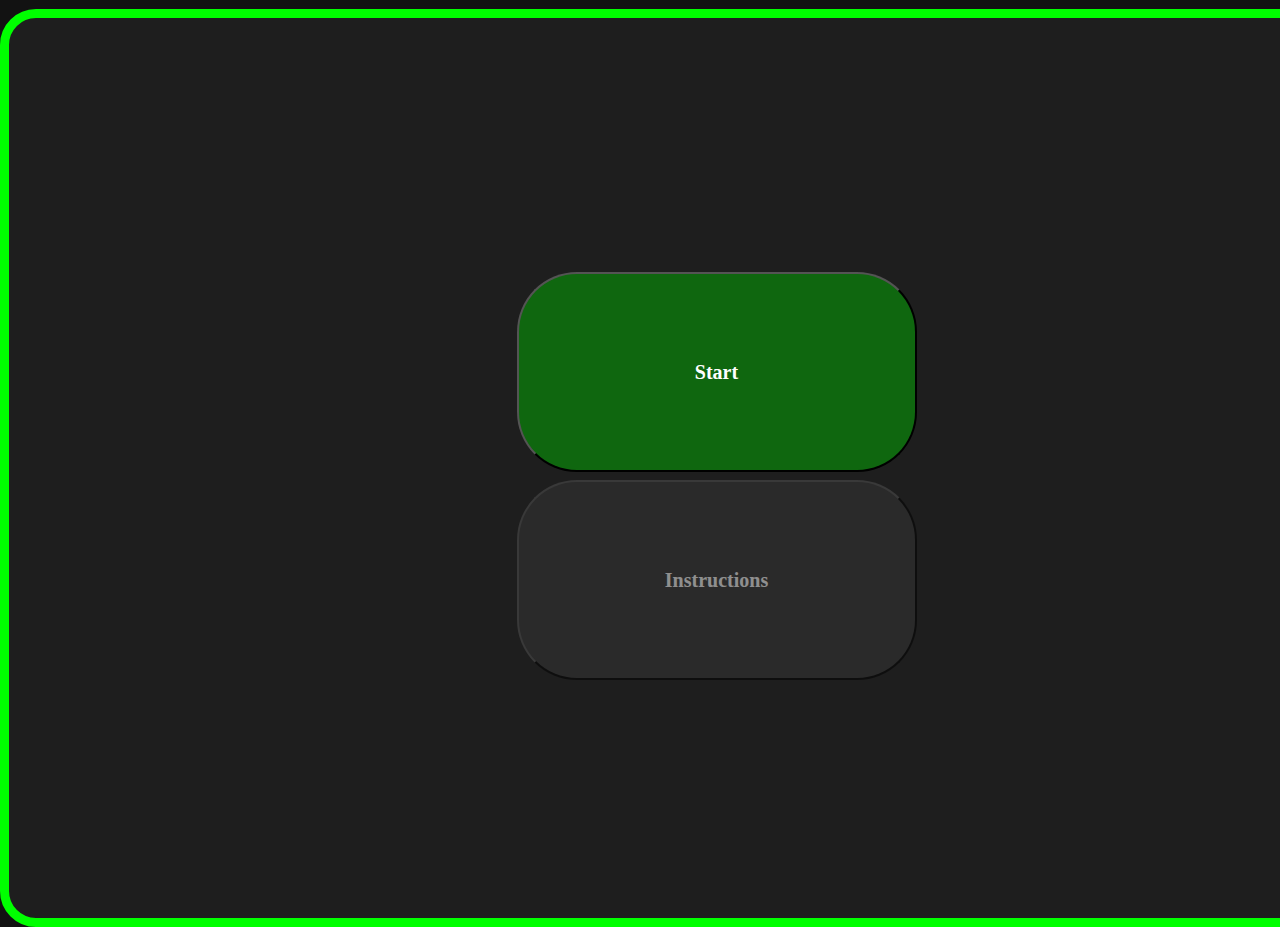
<file: index.html>
<!DOCTYPE html>
<html lang="en">
<head>

	<meta charset="UTF-8">
	<title>Start | Brick Breaker</title>
	<link rel="stylesheet" href="global.css">
</head>
<body>
	<div class="fons" id="fons">
		<div class="container">
			<ul class="menu">
				<li><input type="button" value="Start" class="poga" id="pogaSakt" onclick="buttonStart()"></li>
				<li><input type="button" value="Instructions" class="poga" onclick="window.open('htmlInstrukcija.html','_self')"></li>
			</ul>
		</div>
	</div>
		
	<script>
		function buttonStart() {
			window.open("htmlSpele.html",'_self');		
		}
	</script>
</body>
</html>
</file>
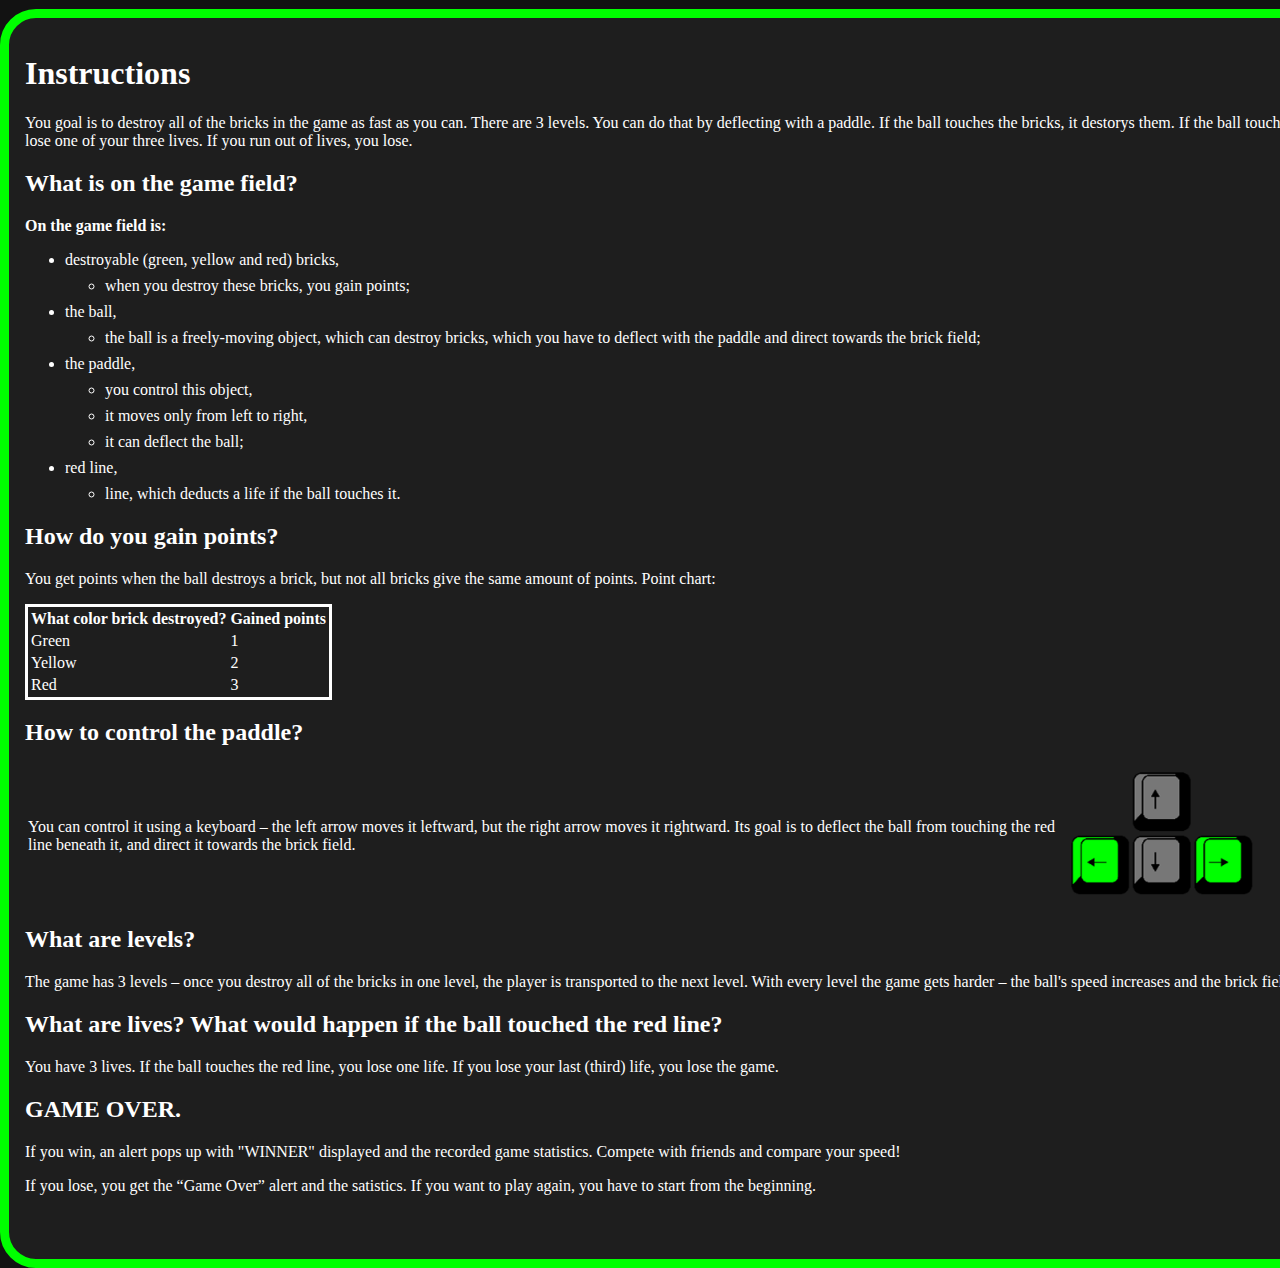
<file: htmlInstrukcija.html>
<!DOCTYPE html>
<html lang="en">
	<head>
		<meta charset="UTF-8">
		<title>Instructions | Brick Breaker</title>
		<link rel="stylesheet" href="global.css">
		<style>
			.content {
				padding:1em;
				padding-bottom:3em;
			}
			.fons {
				height: auto;
			}
		</style>
	</head>
	<body>
		<div class="fons" id="fons">
			<div class="content">
				<h1>Instructions</h1>
				<p>You goal is to destroy all of the bricks in the game as fast as you can. There are 3 levels. You can do that by deflecting with a paddle. If the ball touches the bricks, it destorys them. If the ball touches the red line, you lose one of your three lives. If you run out of lives, you lose.</p>
				<h2>What is on the game field?</h2>
				<p><strong>On the game field is:</strong></p>
				<ul>
					<li>destroyable (green, yellow and red) bricks,</li>
						<ul><li>when you destroy these bricks, you gain points;</li></ul>
					<li>the ball,</li>
						<ul><li>the ball is a freely-moving object, which can destroy bricks, which you have to deflect with the paddle and direct towards the brick field;</li></ul>
					<li>the paddle,</li>
						<ul><li>you control this object,</li>
						<li>it moves only from left to right,</li>
						<li>it can deflect the ball;</li></ul>
					<li>red line,</li>
							<ul><li>line, which deducts a life if the ball touches it.</li></ul>
				</ul>
				<h2>How do you gain points?</h2>
				<p>You get points when the ball destroys a brick, but not all bricks give the same amount of points. Point chart:</p>
				<table style="border:3px solid white">
					<tr>
						<th><strong>What color brick destroyed?</strong></th>
						<th><strong>Gained points</strong></th>
					</tr><tr>
						<td>Green</td>
						<td>1</td>
					</tr><tr>
						<td>Yellow</td>
						<td>2</td>
					</tr><tr>
						<td>Red</td>
						<td>3</td>
					</tr>
				</table>
				<h2>How to control the paddle?</h2>
				<table>
					<td style="width:75%"><p>You can control it using a keyboard – the left arrow moves it leftward, but the right arrow moves it rightward. Its goal is to deflect the ball from touching the red line beneath it, and direct it towards the brick field.</p></td>
					<td style="width:25%;"><img src="arrows.png" height="130px" width="196px"></td>
				</table>
				<h2>What are levels?</h2>
				<p>The game has 3 levels – once you destroy all of the bricks in one level, the player is transported to the next level. With every level the game gets harder – the ball's speed increases and the brick field changes.</p>
				<h2>What are lives? What would happen if the ball touched the red line?</h2>
				<p>You have 3 lives. If the ball touches the red line, you lose one life. If you lose your last (third) life, you lose the game.</p>
				<h2>GAME OVER.</h2>
				<p>If you win, an alert pops up with "WINNER" displayed and the recorded game statistics. Compete with friends and compare your speed!</p>
				<p>If you lose, you get the “Game Over” alert and the satistics. If you want to play again, you have to start from the beginning.</p>
			</div>
		</div>
	</body>
</html>
</file>
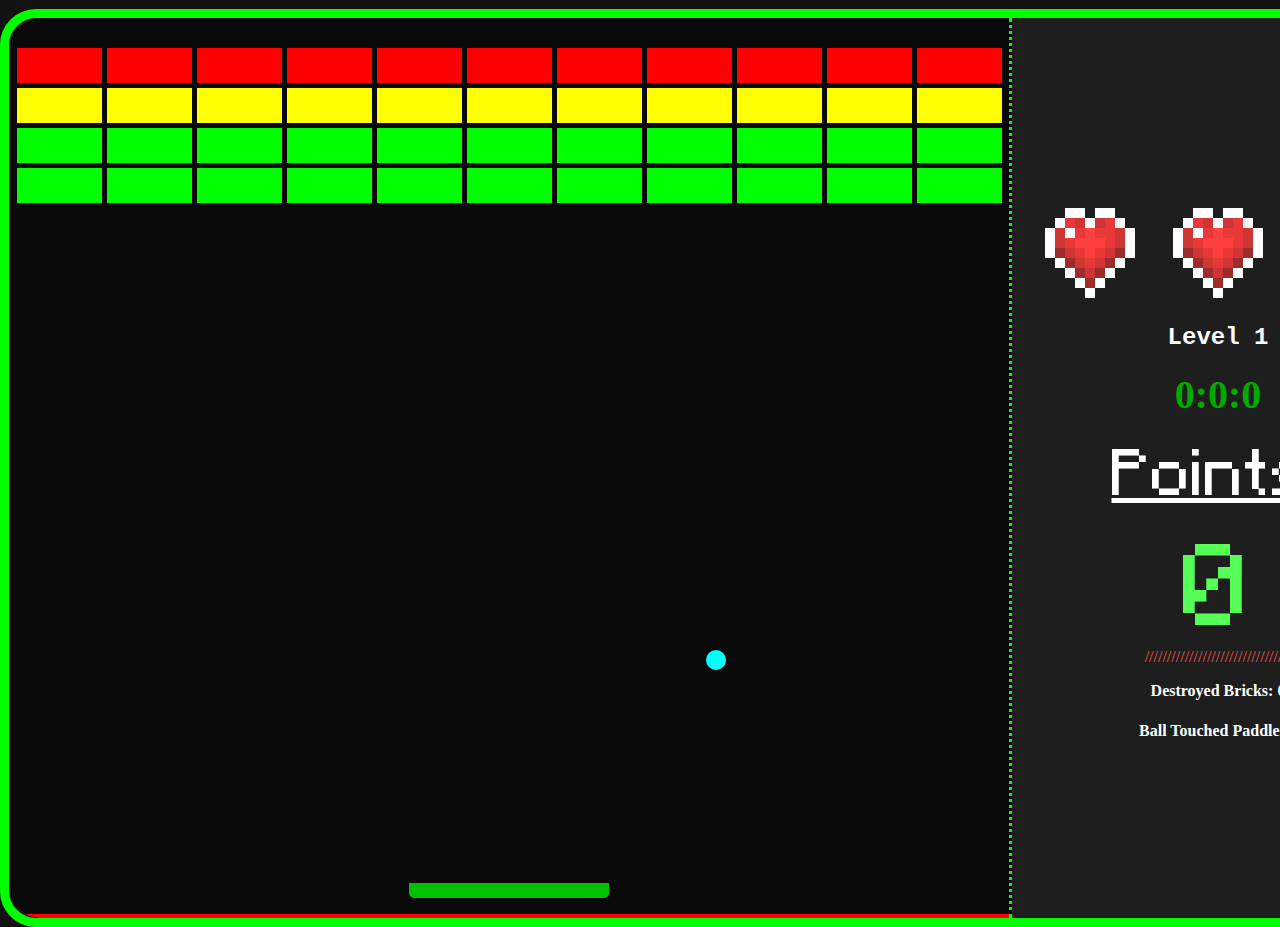
<file: htmlSpele.html>
<!DOCTYPE html>
<html lang="en">
<head>

	<meta charset="UTF-8">
	<title>Brick Breaker</title>
	<link rel="stylesheet" href="global.css">
	<link rel="stylesheet" href="cssSpele.css">
	<style>

	</style>
</head>
<body>
	<div class="fons" id="fons">
		<table id="laukumaTabula">
			<tr>
				<td style="width:1000px;"><canvas id="pamatne" height="900px" width="1000px"></canvas></td>
				<td style="width:100%;margin:0;padding:0;">
					<div id="mala">
						<table style="margin:auto;"><tr>
							<td><img src="heartFull.png" id="dziviba1" class="dzivibas"></td>
							<td><img src="heartFull.png" id="dziviba2" class="dzivibas"></td>
							<td><img src="heartFull.png" id="dziviba3" class="dzivibas"></td>
						</tr></table>
						<h2 id="limenis" style="font-family:Consolas, monaco, monospace;"><strong>Level 1</strong></h2>
						<h3 class="dark_green" id="laiks" style="font-size: 30pt;margin:0;">0:0:0</h3>
						<h1 style="padding:8pt;margin:0;text-align:center;padding-bottom: 0;font-size: 40pt;font-family: Minecraftia;font-weight: 100;"><u>Points:</u></h1>
						<h2 id="punktuSkaits" class="green" style="font-family:Consolas,monaco,monospace;padding:0;margin:0;font-size: 70pt;font-weight:lighter;text-align:center;font-family: Minecraftia;font-weight: 100;">0</h2>
						<p id="statuss" class="red" style="margin: 0;text-align:center;">/////////////////////////////////</p>
						<h4 id="iznicinatoKiegeluSkaits" style="margin-top:1em; text-align: center;">Destroyed Bricks: 0</h4>
						<h4 id="pieskareTaisnsturaObjektam" style="margin-top:1em; text-align: center;">Ball Touched Paddle: 1</h4>
					</div>
				</td>
			</tr>
		</table>
	</div>
	<script src="jsSpele.js"></script>
</body>
</html>
</file>
<file: global.css>
html, body {

	width: 100%;
	height: 100%;
	margin: 0;
}

body {
	background-color: #121212;
	color:white;
	font-family: 'Verdana';
}

input[type=button] {
	color:rgba(255,255,255,1);
}

.poga {
	background-color: rgba(255, 255, 255, 0.11);
	width: 20em;
	height: 10em;
	opacity: 0.5;
	margin: auto;
	padding: auto;
	display: block;
	padding: 8px 6px;
	font-weight: bold;
	font-family: 'Verdana';
	font-size:20px;
	border-radius: 3em;
	transition: opacity 0.3s ease-out, border-radius 0.1s ease-out;
}

.poga:hover {
	opacity: 1;
	cursor:pointer;
	border-radius: 10em;
}

#pogaSakt {
	opacity: 0.7;
	font-size: 20px;
	background-color: rgba(0, 175, 0,0.5);
	opacity: 1;
}
#pogaSakt:hover {
	transition: background-color 0.3s ease-out, border-radius 0.2s ease-in;	
	background-color: rgba(0, 175, 0, 1);
}

.menu {
	width: 30em;
	min-width: 10em;
	height: 90%;
    padding:0;
	margin: auto;
	display: block;
	position:relative;
	list-style-type:none;
}

li{
	margin: 8px 0;
}
  
.fons {
	background-color: rgba(255, 255, 255, 0.05);
	width: max(80%,1415px);
	min-width: 30em;
	height: max(96%,900px);
	margin:auto;
	position: relative;
	top: 1%;
	border:1vmin lime solid;
	border-radius: 4vmin;
}

.container {
	width: auto;
	margin: auto;
	top: 50%;
	display: block;
	position:relative;
	transform: translateY(-50%);
}






/* Minecraftia fonts, avots: https://codepen.io/Daltontastic/pen/YWVadG */
@font-face {
	font-family: Minecraftia;
	src: url([data-uri]);
  }
  
  .black {
	color: #000000;
  }
  
  .black.shadow {
	text-shadow: 3px 3px #000000;
  }
  
  .dark_blue {
	color: #0000AA;
  }
  
  .dark_blue.shadow {
	text-shadow: 3px 3px #00002A;
  }
  
  .dark_green {
	color: #00AA00;
  }
  
  .dark_green.shadow {
	text-shadow: 3px 3px #002A00;
  }
  
  .dark_aqua {
	color: #00AAAA;
  }
  
  .dark_aqua.shadow {
	text-shadow: 3px 3px #002A2A;
  }
  
  .dark_red {
	color: #AA0000;
  }
  
  .dark_red.shadow {
	text-shadow: 3px 3px #2A0000;
  }
  
  .dark_purple {
	color: #AA00AA;
  }
  
  .dark_purple.shadow {
	text-shadow: 3px 3px #2A002A;
  }
  
  .gold {
	color: #FFAA00;
  }
  
  .gold.shadow {
	text-shadow: 3px 3px #2A2A00;
  }
  
  .gray {
	color: #AAAAAA;
  }
  
  .gray.shadow {
	text-shadow: 3px 3px #2A2A2A;
  }
  
  .dark_gray {
	color: #555555;
  }
  
  .dark_gray.shadow {
	text-shadow: 3px 3px #151515;
  }
  
  .blue {
	color: #5555FF;
  }
  
  .blue.shadow {
	text-shadow: 3px 3px #15153F;
  }
  
  .green {
	color: #55FF55;
  }
  
  .green.shadow {
	text-shadow: 3px 3px #153F15;
  }
  
  .aqua {
	color: #55FFFF;
  }
  
  .aqua.shadow {
	text-shadow: 3px 3px #153F3F;
  }
  
  .red {
	color: #FF5555;
  }
  
  .red.shadow {
	text-shadow: 3px 3px #3F1515;
  }
  
  .light_purple {
	color: #FF55FF;
  }
  
  .light_purple.shadow {
	text-shadow: 3px 3px #3F153F;
  }
  
  .yellow {
	color: #FFFF55;
  }
  
  .yellow.shadow {
	text-shadow: 3px 3px #3F3F15;
  }
  
  .white {
	color: #FFFFFF;
  }
  
  .white.shadow {
	text-shadow: 3px 3px #3F3F3F;
  }
  
  .bold {
	font-weight: bold;
  }
  
  .strikethrough {
	text-decoration: line-through;
  }
  
  .underline {
	text-decoration: underline;
  }
  
  .italic {
	font-style: italic;
  }
</file>
<file: cssSpele.css>
.dzivibas {
	margin:0;	
	padding-top:3vmin;
	padding-left:2vmin;
	padding-right:2vmin;
	text-align:center;
	padding-bottom: 0;
	height:10vmin;
	height:10vmin;
	image-rendering:pixelated;
	user-select: none;
}

#pamatne {
	background-color: rgba(0,0,0,0.7);
	border-top-left-radius: 3.5vmin;
	border-bottom-left-radius: 3.5vmin;
	border-right: rgb(0,255,0) dotted ;
}

#mala {
	width: auto;
	height:inherit;
	width: max(100%, 404px);
	margin:0;
	padding:0;
    border-top-right-radius: 4vmin;
	border-bottom-right-radius: 4vmin;
	display: block;
	text-align: center;
}

#laukumaTabula {
	width:100%;
	height:100%;
	border-spacing:0;
	margin:0;
	padding:0;
	border:0;
}

td {
	padding:0;
    border:0;
}
</file>
